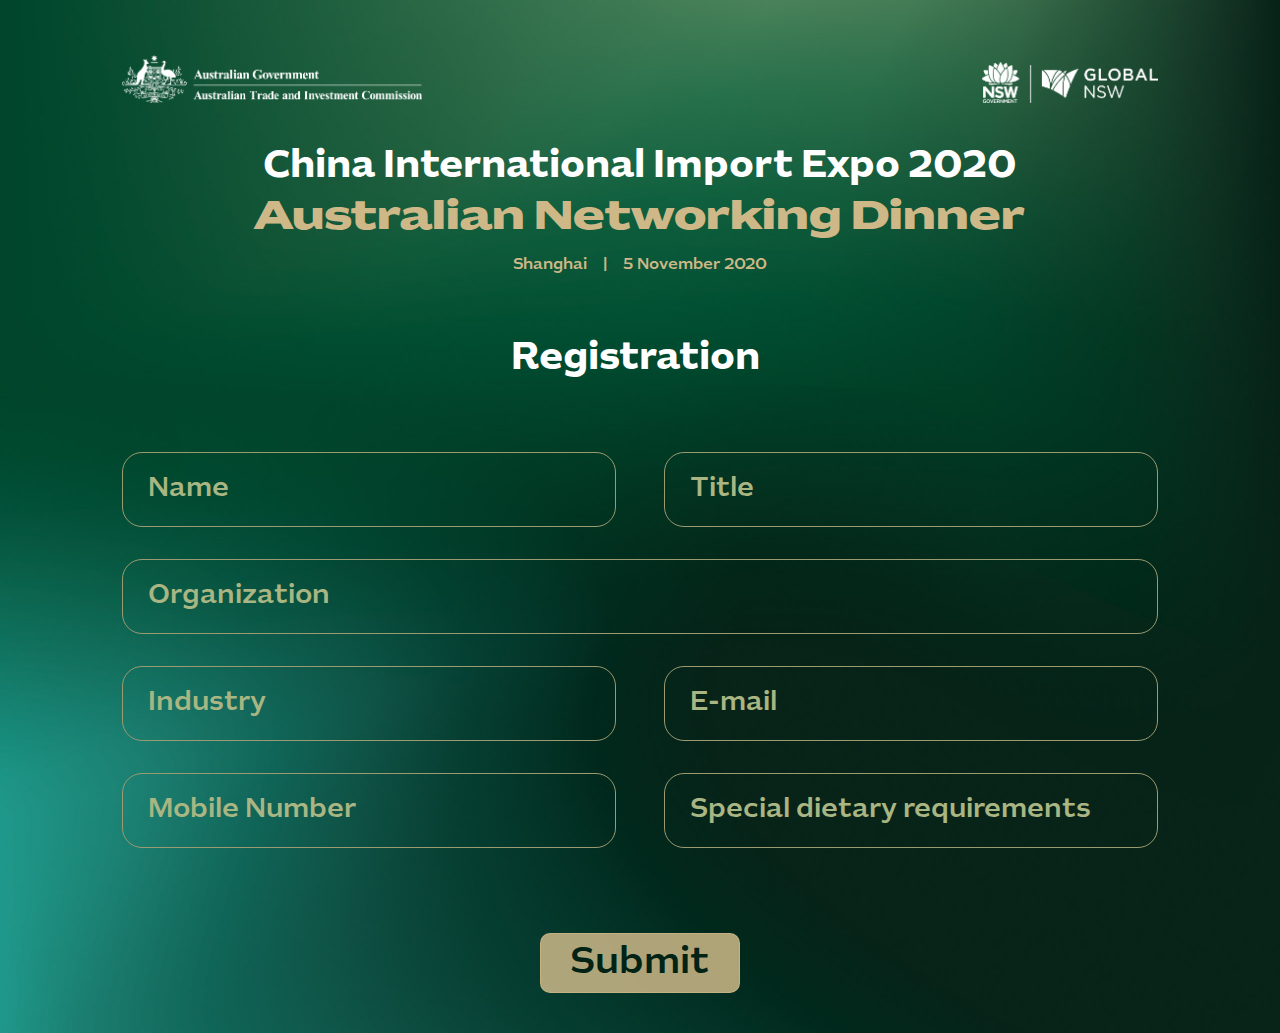
<file: book-en.html>
﻿<!DOCTYPE html>
<html>
<head>
    <meta http-equiv="Content-Type" content="text/html; charset=utf-8" />
    <meta name="viewport" content="width=device-width, initial-scale=1.0, minimum-scale=1.0, maximum-scale=1.0, user-scalable=no" />
    <meta name="format-detection" content="telephone=no" />
    <meta name="apple-mobile-web-app-capable" content="yes" />
    <title>Australian Networking Dinner</title>
    <meta name="keywords" content="your keywords">
    <meta name="description" content="your description">
    <meta name="author" content="author,email address">
    <link rel="shortcut icon" href="favicon.ico">
    <link rel="stylesheet" type="text/css" href="css/base.css" />
    <link rel="stylesheet" type="text/css" href="css/book.css" />
    <script type="text/javascript" src="js/jquery.min.js"></script>
    <script type="text/javascript" src="js/ie.js"></script>
    <script type="text/javascript" src="js/index.js"></script>
    <!--[if IE 9]> <link rel="stylesheet" type="text/css" href="css/book2.css" /><![endif]-->
    <!--[if IE 8]> <link rel="stylesheet" type="text/css" href="css/book2.css" /><![endif]-->
    <!--[if IE 7]> <link rel="stylesheet" type="text/css" href="css/book2.css" /><![endif]-->
    <!--[if IE 6]> <link rel="stylesheet" type="text/css" href="css/book2.css" /><![endif]-->
</head>
<body class="en">
    <div class="wrap page-top">
        <div class="logos">
            <img src="images/logo-1-pc-w.png" class="pc-show logo-1" />
            <img src="images/logo-1-phone-w.png" class="phone-show logo-1" />
            <img src="images/logo-2-pc-w.png" class="pc-show logo-2" />
            <img src="images/logo-2-phone-w.png" class="phone-show logo-2" />
        </div>
        <div class="titles">
            <div class="title-1">China International Import Expo 2020</div>
            <div class="title-2">Australian Networking Dinner</div>
            <div class="title-3">Shanghai&emsp;|&emsp;5 November 2020</div>
        </div>
        <div class="form">
            <div class="title">
                Registration 
            </div>
            <div class="search flex-item">
                <div class="input input-d input-1">
                    <input id="realname" name="realname" type="text" placeholder="Name" autocomplete="off">
                </div>
                <div class="input input-d input-2">
                    <input id="postname" name="postname" type="text" placeholder="Title" autocomplete="off">
                </div>
            </div>
            <div class="search flex-item">
                <div class="input">
                    <input id="search-company" name="company" type="text" placeholder="Organization"
                           class="search-input" data-list="#search-tips-company" autocomplete="off">
                    <ul id="search-tips-company" data-input="#search-company"
                        class="search-tips" style="background:#0c4644;"></ul>
                </div>
            </div>
            <div class="search flex-item">
                <div class="input input-d input-1">
                    <input id="search-industry" name="company" type="text" placeholder="Industry"
                           class="search-input" data-list="#search-tips-industry" autocomplete="off" readonly>
                    <ul id="search-tips-industry" data-input="#search-industry"
                        class="search-tips drop-tips"></ul>
                </div>
                <div class="input input-d input-2" id="eemail">
                    <input id="email" name="email" type="text" placeholder="E-mail" data-list=".search-tips" autocomplete="off">
                </div>
            </div>
            <div class="search flex-item">
                <div class="input input-d input-1" id="mmobile">
                    <input id="mobile" name="mobile" type="text" placeholder="Mobile Number" autocomplete="off">
                </div>
                <div class="input input-d input-2" id="sspecial">
                    <input id="others" name="others" type="text" placeholder="Special dietary requirements" autocomplete="off">
                </div>
            </div>

            <div class="search flex-item submit-search" id="submit-search">
                <a href="javascript:;" class="submit flex-center">Submit</a>
            </div>
        </div>
        <div class="modal">
            <div class="modal-content phone-show">
                <p>Thank you for your</p>
                <p>registration for the CIIE 2020</p>
                <p>Pre-Dinner Drinks and</p>
                <p>Australian Networking Dinner.</p>
                <br />
                <p>We will be in contact soon with</p>
                <p>your final confirmation.</p>
            </div>
            <div class="modal-content pc-show">
                <p>Thank you for your registration for the </p>
                <p>CIIE 2020 Pre-Dinner Drinks and</p>
                <p>Australian Networking Dinner.</p>
                <br />
                <p>We will be in contact soon with your </p>
                <p>final confirmation.</p>
            </div>
            <a href="index.html" class="modal-btn">
                OK
            </a>
        </div>
    </div>
    <script type="text/javascript" src="js/jquery.hideseek.min.js"></script>
    <script type="text/javascript" src="js/toast.js"></script>
    <script type="text/javascript" src="js/book.js"></script>
</body>
</html>
</file>
<file: css/book.css>
/* ==========================================================================
    公共样式
============================================================================ */

body {
    min-height: 100%;
    overflow-y: auto;
    background: url(../images/bk-1.jpg) no-repeat center center;
    /*background: url(../images/bk/pc/KV-1080x1920PX-9.30-02-CN.jpg) no-repeat center center;*/
    background-size: 100% 100%;
    /*background-position: top;*/
    width: 100%;
}

.page-top {
    padding-top: 55px;
    padding-bottom: 40px;
}

.wrap {
    width: 81%;
    margin: 0 auto;
    min-height: 100vh;
}


.logos {
    width: 100%;
    display: flex;
    display: -webkit-box; /* Chrome 4+, Safari 3.1, iOS Safari 3.2+ */
    display: -moz-box; /* Firefox 17- */
    display: -webkit-flex; /* Chrome 21+, Safari 6.1+, iOS Safari 7+, Opera 15/16 */
    display: -moz-flex; /* Firefox 18+ */
    display: -ms-flexbox; /* IE 10 */
    display: flex; /* Chrome 29+, Firefox 22+, IE 11+, Opera 12.1/17/18, Android 4.4+ */
    justify-content: space-between;
    align-items: flex-end;
}

    .logos .logo-1 {
        width: 29%;
    }

    .logos .logo-2 {
        width: 17%;
    }

.titles {
    text-align: center;
    padding-top: 40px;
}

    .titles .title-1 {
        font-family: 'AU Sans BETA Text-Bold';
        font-size: 39px;
        color: #ffffff;
    }

    .titles .title-2 {
        font-family: 'AU Sans BETA Display-Extrabold';
        font-size: 40px;
        color: #ceb888;
        padding-top: 5px;
    }

    .titles .title-3 {
        font-family: 'AU Sans BETA Text-Medium';
        font-size: 16px;
        color: #ceb888;
        padding-top: 12px;
        line-height: 20px;
    }

.title {
    font-family: 'AU Sans BETA Text-Bold';
    color: #ffffff;
    text-align: center;
    font-size: 39px;
    margin-bottom: 70px;
    margin-top: 60px;
}

.search {
    position: relative;
    margin-top: 0px;
}

    .search .input {
        width: 100%;
        height: 75px;
        border: 1px solid #9b9a71;
        border-radius: 20px;
        padding: 10px 0;
        position: relative;
        margin-bottom: 32px;
    }

        .search .input.input-d {
            width: 47.7%;
        }

        .search .input input {
            display: block;
            width: 100%;
            height: 100%;
            color: #f4d884;
            font-size: 27.5px;
            padding: 0 25px;
            line-height: 100%;
            font-family: 'AU Sans BETA Text-Medium';
            font-weight: lighter;
        }

        .search .input select {
            background: none;
            display: block;
            width: 100%;
            height: 100%;
            line-height: .5rem;
            font-size: .24rem;
            color: #f4d884;
            padding: 0 .2rem;
            border: 0;
            -webkit-appearance: none;
            -moz-appearance: none;
            appearance: none;
        }

        .search .input input::placeholder {
            color: #a9b582;
        }

        .search .input input::-webkit-input-placeholder { /* WebKit browsers */
            color: #a9b582;
        }

        .search .input input:-moz-placeholder { /* Mozilla Firefox 4 to 18 */
            color: #a9b582;
        }

        .search .input input::-moz-placeholder { /* Mozilla Firefox 19+ */
            color: #a9b582;
        }

        .search .input input:-ms-input-placeholder { /* Internet Explorer 10+ */
            color: #a9b582;
        }

        .search .input .search-tips {
            position: absolute;
            width: 100%;
            left: 0;
            top: calc(100% + 4px);
            overflow-y: auto;
            border: 1px solid #9b9a71;
            border-radius: .1rem;
            background-color: transparent;
            display: none;
        }

            .search .input .search-tips li {
                line-height: .4rem;
                font-size: .2rem;
                color: #a9b582;
                padding: 0 .2rem;
            }

            .search .input .search-tips.drop-tips {
                position: absolute;
                width: calc(100% + 2px);
                left: -1px;
                top: 0;
                overflow-y: auto;
                border: 1px solid #9b9a71;
                border-radius: 20px;
                background: linear-gradient(to bottom right, #147261, #023427);
                display: none;
                padding: 15px 0;
            }

                .search .input .search-tips.drop-tips li {
                    line-height: 42.5px;
                    font-size: 27.5px;
                    font-family: 'AU Sans BETA Text-Medium';
                    font-weight: lighter;
                    color: #a9b582;
                    padding: 0 25px;
                    cursor: pointer;
                }

    .search .submit {
        height: 60px;
        line-height: 60px;
        margin: 53px auto 0;
        width: 200px;
        border-radius: 10px;
        border: 1px solid rgba(206,184,136,0.7);
        background-color: rgba(206,184,136,0.85);
        font-size: 38px;
        color: #002316;
        font-family: 'AU Sans BETA Text-Medium';
    }



.search-tips {
    background: #fff;
    z-index: 9999;
}

body.en .search .input .search-tips.drop-tips {
    width: 600px;
    top: -1px;
}

mark {
    background-color: rgba(255, 255, 255, 0);
    color: #ff6600;
}

.toast {
    position: fixed;
    width: 100%;
    height: 100%;
    top: 0;
    left: 0;
    z-index: 99999;
    display: none;
    background: rgba(0, 0, 0, .5);
}

    .toast .toast-wrap {
        width: 100%;
        height: 100%;
    }

    .toast .toast-box {
        width: 6rem;
        border: 1px solid #F3D884;
        border-radius: .1rem;
        padding: .2rem;
        box-shadow: 0 0 .3rem rgba(244, 216, 132, .9) inset;
        position: relative;
        background: rgba(11, 111, 111, .7) url(../images/shadow.png);
        background-size: 100% 100%;
        position: relative;
    }

        .toast .toast-box p {
            position: relative;
            z-index: 3;
            font-size: .2rem;
            color: #F3D884;
        }

        .toast .toast-box::before {
            display: block;
            content: '';
            width: 100%;
            height: 100%;
            position: absolute;
            top: 0;
            left: 0;
            z-index: 1;
            box-shadow: .1rem .1rem .1rem rgba(35, 24, 21, .2);
        }

.searchtext {
    width: 6rem;
    border: 1px solid #F3D884;
    border-radius: .1rem;
    padding: .2rem;
    box-shadow: 0 0 .3rem rgba(244, 216, 132, .9) inset;
    background: rgba(11, 111, 111, .3) url(../images/shadow.png);
    background-size: 100% 100%;
    position: absolute;
    bottom: .44rem;
    left: 50%;
    margin-left: -3rem;
    display: none;
}

    .searchtext p {
        position: relative;
        z-index: 3;
        font-size: .24rem;
        color: #F3D884;
        text-align: center;
    }

    .searchtext::before {
        display: block;
        content: '';
        width: 100%;
        height: 100%;
        position: absolute;
        top: 0;
        left: 0;
        z-index: 1;
        box-shadow: .1rem .1rem .1rem rgba(35, 24, 21, .2);
    }

/*.form {
    display: block;
}*/

.modal {
    display: none;
    width: 800px;
    margin: 20px auto;
}

    .modal .modal-content {
        background-color: rgba(255,255,255,0.2);
        height: 490px;
        border-radius: 0.5rem;
        padding-top: 95px;
        box-shadow: rgba(0,0,0,0.15) 0 -60px 80px;
    }

        .modal .modal-content p {
            margin: 0 auto;
            color: #ffffff;
            text-align: center;
            font-family: 'AU Sans BETA Text-Medium';
            font-size: 32px;
            line-height: 1.56;
        }

    .modal .modal-btn {
        margin: 55px auto 0;
        border-radius: 50%;
        height: 90px;
        width: 90px;
        line-height: 90px;
        font-size: 32px;
        text-align: center;
        font-weight: lighter;
        border: 1px solid rgba(206,184,136,0.9);
        background-color: rgba(206,184,136,0.9);
        color: #002316;
        font-family: 'AU Sans BETA Text-Medium';
        display: block;
    }

@media (max-width: 1000px) {
    body {
        min-height: 100vh;
        overflow-y: auto;
        background: url(../images/bk-2.jpg) no-repeat center center;
        /*background: url(../images/bk/phone/KV-1080x1920PX-9.30-01.jpg) no-repeat center center;*/
        background-size: 100% 100%;
        /*background-position: top;*/
        width: 100%;
    }

    @media (max-width: 321px) {
        .page {
            min-height: 580px;
        }
    }

    .page-top {
        padding-top: 0.8rem;
    }

    .logos {
        width: 100%;
        display: flex;
        justify-content: space-between;
        align-items: center;
    }

        .logos .logo-1 {
            width: 55%;
        }

        .logos .logo-2 {
            width: 30%;
        }

    .titles {
        text-align: center;
        padding-top: 0.7rem;
    }

        .titles .title-1 {
            font-family: 'AU Sans BETA Text-Bold';
            font-size: 0.41rem;
            color: #ffffff;
        }

        .titles .title-2 {
            font-family: 'AU Sans BETA Display-Extrabold';
            font-size: 0.41rem;
            color: #ceb888;
            padding-top: 0.03rem;
        }

        .titles .title-3 {
            font-family: 'AU Sans BETA Text-Medium';
            font-size: 0.3rem;
            color: #ceb888;
            padding-top: 0.4rem;
            line-height: 0.3rem;
        }

    .title {
        font-family: 'AU Sans BETA Text-Bold';
        color: #ffffff;
        text-align: center;
        font-size: 0.41rem;
        margin-bottom: 0.35rem;
        margin-top: 0.85rem;
    }

    .search {
        display: flex;
        flex-wrap: wrap;
    }

        .search .input {
            height: auto;
            width: 100%;
            border-radius: 0.22rem;
            border: 1px solid rgba(206,184,136,0.7);
            padding: 0;
            margin-bottom: 0.52rem;
        }

            .search .input.input-d {
                width: 100%;
            }

            .search .input input {
                height: 1rem;
                line-height: 1rem;
                margin: 0;
                font-size: 0.397rem;
                padding: 0 0.3rem;
            }

        .search .submit {
            height: 1.2rem;
            line-height: 1.2rem;
            margin: 13px auto 0;
            width: 42%;
            border-radius: 0.2rem;
            border: 1px solid rgba(206,184,136,0.7);
            background-color: rgba(206,184,136,0.85);
            font-size: 0.43rem;
            color: #002316;
            font-family: 'AU Sans BETA Text-Medium';
        }

        .search .input .search-tips li {
            line-height: .6rem;
        }

        body.en .search .input .search-tips.drop-tips,
        .search .input .search-tips.drop-tips {
            width: 100%;
            overflow-y: auto;
            border: 1px solid #ceb888;
            border-radius: .1rem;
            display: none;
            position: relative;
            top: unset;
            margin: 0;
            margin-block-start: 0;
            margin-block-end: 0;
            margin-inline-start: 0px;
            margin-inline-end: 0px;
            padding-inline-start: 0px;
            border: none;
            height: unset;
            padding: 0.4rem 0 0;
            background: none;
            background-color: transparent;
        }

            .search .input .search-tips.drop-tips li {
                font-size: 0.397rem;
                line-height: 0.42rem;
                margin-bottom: 0.4rem;
                padding: 0 0.3rem;
                font-family: 'AU Sans BETA Text-Medium';
                font-weight: lighter;
            }

    .modal {
        position: absolute;
        top: 5rem;
        left: calc(50% - 38%);
        width: 76%;
    }

        .modal .modal-content {
            height: 50%;
            border-radius: 0.5rem;
            padding-top: 1rem;
            padding-bottom: 1rem;
        }

            .modal .modal-content p {
                margin: 0 auto;
                color: #ffffff;
                text-align: center;
                font-family: 'AU Sans BETA Text-Medium';
                font-size: 0.42rem;
                line-height: 1.625;
            }

        .modal .modal-btn {
            margin: 22px auto 0;
            border-radius: 50%;
            height: 1.2rem;
            width: 1.2rem;
            line-height: 1.28rem;
            font-size: 0.43rem;
            text-align: center;
            font-weight: lighter;
            border: 1px solid rgba(206,184,136,0.9);
            background-color: rgba(206,184,136,0.9);
            font-size: 0.43rem;
            color: #002316;
            font-family: 'AU Sans BETA Text-Medium';
        }

    body.en .modal .modal-btn {
        line-height: 1.23rem;
    }

    body.cn .modal .modal-btn {
        line-height: 1.2rem;
    }

    .toast .toast-box {
        width: 80%;
        padding: .5rem;
    }

        .toast .toast-box p {
            font-size: 0.397rem;
        }
}

body.cn .title-1 {
    font-family: 'SourceHanSansCN-Bold';
}

body.cn .title-2 {
    font-family: 'SourceHanSansCN-Bold';
}

body.cn .title-3 {
    font-family: 'SourceHanSansCN-Medium';
}

body.cn .title {
    font-family: 'SourceHanSansCN-Bold';
}

body.cn input {
    font-family: 'SourceHanSansCN-Regular';
}

body.cn .submit {
    font-family: 'SourceHanSansCN-Bold';
}

body.cn .modal p {
    font-family: 'SourceHanSansCN-Medium';
}

body.cn .modal .modal-btn {
    font-family: 'SourceHanSansCN-Medium';
}
</file>
<file: css/book2.css>
/* ==========================================================================
    公共样式
============================================================================ */

body {
    min-height: 100%;
    overflow-y: auto;
    background: url(../images/bk-1.jpg) no-repeat center center;
    /*background: url(../images/bk/pc/KV-1080x1920PX-9.30-02-CN.jpg) no-repeat center center;*/
    background-size: 100% 100%;
    /*background-position: top;*/
    width: 100%;
}

.page-top {
    padding-top: 55px;
    padding-bottom: 40px;
}

.wrap {
    width: 81%;
    margin: 0 auto;
    min-height: 100vh;
}


.logos {
    width: 100%;
}

    .logos .logo-1 {
        width: 29%;
        float:left;
    }

    .logos .logo-2 {
        width: 17%;
        float: right;
    }

.titles {
    text-align: center;
    padding-top: 40px;
}

    .titles .title-1 {
        font-family: 'AU Sans BETA Text-Bold';
        font-size: 39px;
        color: #ffffff;
    }

    .titles .title-2 {
        font-family: 'AU Sans BETA Display-Extrabold';
        font-size: 40px;
        color: #ceb888;
        padding-top: 5px;
    }

    .titles .title-3 {
        font-family: 'AU Sans BETA Text-Medium';
        font-size: 16px;
        color: #ceb888;
        padding-top: 12px;
        line-height: 20px;
    }

.title {
    font-family: 'AU Sans BETA Text-Bold';
    color: #ffffff;
    text-align: center;
    font-size: 39px;
    margin-bottom: 70px;
    margin-top: 60px;
}

.search {
    position: relative;
    margin-top: 0px;
    height: 107px;
    padding: 0 0;
    line-height: 107px;
    font-size: 27.5px;
    font-family: 'AU Sans BETA Text-Medium';
    color: #a9b582;
    padding-left: 10px;
    width: 100%;
}

    .search .input {
        width: 100%;
        height: 75px;
        border: 1px solid #9b9a71;
        border-radius: 20px;
        padding: 0;
        position: relative;
        margin-bottom: 32px;
    }

        .search .input.input-d {
            width: 47%;
        }
            .search .input.input-d.input-1 {
                float: left;
            }

            .search .input.input-d.input-2 {
                float: right;
            }

        .search .input input {
            display: block;
            width:100%;
            height: 55px;
            color: #f4d884;
            font-size: 27.5px;
            padding: 0 25px;
            line-height: 75px;
            font-family: 'AU Sans BETA Text-Medium';
            font-weight: lighter;
        }


        .search .input input::placeholder {
            color: #a9b582;
        }

        .search .input input::-webkit-input-placeholder { /* WebKit browsers */
            color: #a9b582;
        }

        .search .input input:-moz-placeholder { /* Mozilla Firefox 4 to 18 */
            color: #a9b582;
        }

        .search .input input::-moz-placeholder { /* Mozilla Firefox 19+ */
            color: #a9b582;
        }

        .search .input input:-ms-input-placeholder { /* Internet Explorer 10+ */
            color: #a9b582;
        }

        .search .input .search-tips {
            position: absolute;
            width: 100%;
            left: 0;
            top: calc(100% + 4px);
            overflow-y: auto;
            border: 1px solid #9b9a71;
            border-radius: .1rem;
            background-color: transparent;
            display: none;
        }

            .search .input .search-tips li {
                line-height: .4rem;
                font-size: .2rem;
                color: #a9b582;
                padding: 0 .2rem;
            }

            .search .input .search-tips.drop-tips {
                position: absolute;
                width: calc(100% + 2px);
                left: -1px;
                top: 0;
                overflow-y: auto;
                border: 1px solid #9b9a71;
                border-radius: 20px;
                background:  #147261 ;
                display: none;
                padding: 15px 0;
                z-index:10000;
            }

                .search .input .search-tips.drop-tips li {
                    line-height: 42.5px;
                    font-size: 27.5px;
                    font-family: 'AU Sans BETA Text-Medium';
                    font-weight: lighter;
                    color: #a9b582;
                    padding: 0 25px;
                    cursor: pointer;
                }

.submit-search {text-align:center;}
.search .submit {
    height: 60px;
    line-height: 60px;
    margin: 53px auto 0;
    width: 200px;
    border-radius: 10px;
    border: 1px solid #ceb888;
    background-color: #ceb888;
    font-size: 38px;
    color: #002316;
    font-family: 'AU Sans BETA Text-Medium';
    display:block;
}



.search-tips {
    background: #fff;
    z-index: 9999;
}

body.en .search .input .search-tips.drop-tips {
    width: 600px;
    top: -1px;
}

mark {
    background-color: rgba(255, 255, 255, 0);
    color: #ff6600;
}

.toast {
    position: fixed;
    width: 60%;
    height: 100%;
    top: 30%;
    left: 20%;
    z-index: 99999;
    display: none;
    background: none;
}

    .toast .toast-wrap {
        width: 100%;
        height: 100%;
    }

    .toast .toast-box {
        width: 6rem;
        border: 1px solid #F3D884;
        border-radius: .1rem;
        
        padding: 30px;
        box-shadow: 0 0 .3rem rgba(244, 216, 132, .9) inset;
        position: relative;
        background: #147261;
        background-size: 100% 100%;
        position: relative;
    }

        .toast .toast-box p {
            position: relative;
            z-index: 3;
            font-size: 20px;
            color: #F3D884;
        }

        .toast .toast-box::before {
            display: block;
            content: '';
            width: 100%;
            height: 100%;
            position: absolute;
            top: 0;
            left: 0;
            z-index: 1;
            box-shadow: .1rem .1rem .1rem rgba(35, 24, 21, .2);
        }

.searchtext {
    width: 6rem;
    border: 1px solid #F3D884;
    border-radius: .1rem;
    padding: .2rem;
    box-shadow: 0 0 .3rem rgba(244, 216, 132, .9) inset;
    background: rgba(11, 111, 111, .3) url(../images/shadow.png);
    background-size: 100% 100%;
    position: absolute;
    bottom: .44rem;
    left: 50%;
    margin-left: -3rem;
    display: none;
}

    .searchtext p {
        position: relative;
        z-index: 3;
        font-size: .24rem;
        color: #F3D884;
        text-align: center;
    }

    .searchtext::before {
        display: block;
        content: '';
        width: 100%;
        height: 100%;
        position: absolute;
        top: 0;
        left: 0;
        z-index: 1;
        box-shadow: .1rem .1rem .1rem rgba(35, 24, 21, .2);
    }

.form {
    display: block;
}

.modal {
    display: none;
    width: 800px;
    margin: 20px auto;
}

    .modal .modal-content {
        background-color: #336a55;
        height: 490px;
        border-radius: 0.5rem;
        padding-top: 95px;
        box-shadow: rgba(0,0,0,0.15) 0 -60px 80px;
    }

        .modal .modal-content p {
            margin: 0 auto;
            color: #ffffff;
            text-align: center;
            font-family: 'AU Sans BETA Text-Medium';
            font-size: 32px;
            line-height: 1.56;
        }

    .modal .modal-btn {
        margin: 55px auto 0;
        border-radius: 50%;
        height: 90px;
        width: 90px;
        line-height: 90px;
        font-size: 32px;
        text-align: center;
        font-weight: lighter;
        border: 1px solid #ceb887;
        background-color: #ceb887;
        color: #002316;
        font-family: 'AU Sans BETA Text-Medium';
        display: block;
    }

@media (max-width: 1000px) {
    body {
        min-height: 100vh;
        overflow-y: auto;
        background: url(../images/bk-2.jpg) no-repeat center center;
        /*background: url(../images/bk/phone/KV-1080x1920PX-9.30-01.jpg) no-repeat center center;*/
        background-size: 100% 100%;
        /*background-position: top;*/
        width: 100%;
    }

    @media (max-width: 321px) {
        .page {
            min-height: 580px;
        }
    }

    .page-top {
        padding-top: 0.8rem;
    }

    .logos {
        width: 100%;
        display: flex;
        justify-content: space-between;
        align-items: center;
    }

        .logos .logo-1 {
            width: 55%;
        }

        .logos .logo-2 {
            width: 30%;
        }

    .titles {
        text-align: center;
        padding-top: 0.7rem;
    }

        .titles .title-1 {
            font-family: 'AU Sans BETA Text-Bold';
            font-size: 0.41rem;
            color: #ffffff;
        }

        .titles .title-2 {
            font-family: 'AU Sans BETA Display-Extrabold';
            font-size: 0.41rem;
            color: #ceb888;
            padding-top: 0.03rem;
        }

        .titles .title-3 {
            font-family: 'AU Sans BETA Text-Medium';
            font-size: 0.3rem;
            color: #ceb888;
            padding-top: 0.4rem;
            line-height: 0.3rem;
        }

    .title {
        font-family: 'AU Sans BETA Text-Bold';
        color: #ffffff;
        text-align: center;
        font-size: 0.41rem;
        margin-bottom: 0.35rem;
        margin-top: 0.85rem;
    }

    .search {
        display: flex;
        flex-wrap: wrap;
    }

        .search .input {
            height: auto;
            width: 100%;
            border-radius: 0.22rem;
            border: 1px solid rgba(206,184,136,0.7);
            padding: 0;
            margin-bottom: 0.52rem;
        }

            .search .input.input-d {
                width: 100%;
            }

            .search .input input {
                height: 1rem;
                line-height: 1rem;
                margin: 0;
                font-size: 0.397rem;
                padding: 0 0.3rem;
            }

        .search .submit {
            height: 1.2rem;
            line-height: 1.2rem;
            margin: 13px auto 0;
            width: 42%;
            border-radius: 0.2rem;
            border: 1px solid rgba(206,184,136,0.7);
            background-color: rgba(206,184,136,0.85);
            font-size: 0.43rem;
            color: #002316;
            font-family: 'AU Sans BETA Text-Medium';
        }

        .search .input .search-tips li {
            line-height: .6rem;
        }

        body.en .search .input .search-tips.drop-tips,
        .search .input .search-tips.drop-tips {
            width: 100%;
            overflow-y: auto;
            border: 1px solid #ceb888;
            border-radius: .1rem;
            display: none;
            position: relative;
            top: unset;
            margin: 0;
            margin-block-start: 0;
            margin-block-end: 0;
            margin-inline-start: 0px;
            margin-inline-end: 0px;
            padding-inline-start: 0px;
            border: none;
            height: unset;
            padding: 0.4rem 0 0;
            background: none;
            background-color: transparent;
        }

            .search .input .search-tips.drop-tips li {
                font-size: 0.397rem;
                line-height: 0.42rem;
                margin-bottom: 0.4rem;
                padding: 0 0.3rem;
                font-family: 'AU Sans BETA Text-Medium';
                font-weight: lighter;
            }

    .modal {
        position: absolute;
        top: 5rem;
        left: calc(50% - 38%);
        width: 76%;
    }

        .modal .modal-content {
            height: 50%;
            border-radius: 0.5rem;
            padding-top: 1rem;
            padding-bottom: 1rem;
        }

            .modal .modal-content p {
                margin: 0 auto;
                color: #ffffff;
                text-align: center;
                font-family: 'AU Sans BETA Text-Medium';
                font-size: 0.42rem;
                line-height: 1.625;
            }

        .modal .modal-btn {
            margin: 22px auto 0;
            border-radius: 50%;
            height: 1.2rem;
            width: 1.2rem;
            line-height: 1.28rem;
            font-size: 0.43rem;
            text-align: center;
            font-weight: lighter;
            border: 1px solid rgba(206,184,136,0.9);
            background-color: rgba(206,184,136,0.9);
            font-size: 0.43rem;
            color: #002316;
            font-family: 'AU Sans BETA Text-Medium';
        }

    body.en .modal .modal-btn {
        line-height: 1.23rem;
    }

    body.cn .modal .modal-btn {
        line-height: 1.2rem;
    }

    .toast .toast-box {
        width: 80%;
        padding: .5rem;
    }

        .toast .toast-box p {
            font-size: 0.397rem;
        }
}

body.cn .title-1 {
    font-family: 'SourceHanSansCN-Bold';
}

body.cn .title-2 {
    font-family: 'SourceHanSansCN-Bold';
}

body.cn .title-3 {
    font-family: 'SourceHanSansCN-Medium';
}

body.cn .title {
    font-family: 'SourceHanSansCN-Bold';
}

body.cn input {
    font-family: 'SourceHanSansCN-Regular';
}

body.cn .submit {
    font-family: 'SourceHanSansCN-Bold';
}

body.cn .modal p {
    font-family: 'SourceHanSansCN-Medium';
}

body.cn .modal .modal-btn {
    font-family: 'SourceHanSansCN-Medium';
}
</file>
<file: css/base.css>
/** reset **/
*{box-sizing: border-box;}
body, h1, h2, h3, h4, h5, h6, hr, p, blockquote, dl,
dt, dd, ul, ol, li, pre, form,
fieldset, legend, button, input, textarea, th, td, 
img{border:medium none;margin: 0;padding: 0;font-size: 100%;}
body,button, input, select, 
textarea{font-size: 0.28rem;font-family: 'PingFang SC Regular', Helvetica,Tahoma,Arial,Microsoft YaHei,Hiragino Sans GB,WenQuanYi Micro Hei,sans-serif;}
h1, h2, h3, h4, h5, h6{font-weight: normal;}
input,button,img{border: none;background: none;}
input[type="text"],
input[type="password"],button{outline: none;-webkit-appearance:none;}
em,i{font-style:normal;}
ul, ol{list-style: none;}
a{text-decoration: none;
	color:#333;
}
a,a:hover,a:active,a:visited,a:link,a:focus{
    -webkit-tap-highlight-color:rgba(0,0,0,0);
    -webkit-tap-highlight-color: transparent;
    outline:none;
    text-decoration: none;
}
img{border:0px;  outline-width:0px;  vertical-align:top;}
.clearfix { *zoom: 1; } 
.clearfix:before, .clearfix:after {  display: table; line-height: 0; content: ""; } 
.clearfix:after { clear: both; } 
.fl { float:left;}
.fr { float:right;}
.hide { display:none !important;}
.show {display: block !important;}
.phone-show {display:none;}
.pc-show {display: block;}
@media(max-width: 1000px) {
    .phone-show { display: block; }
    .pc-show { display: none; }
}
.text-center {text-align: center;}
.text-right{text-align: right;}


/* flex布局 */
.flex-item{display: -webkit-box;display: -ms-flexbox;display: flex;-webkit-box-pack: justify;-ms-flex-pack: justify;justify-content: space-between;-webkit-box-align: center;-ms-flex-align: center;align-items: center;}
.flex-center{display: -webkit-box;display: -ms-flexbox;display: flex;-webkit-box-pack: center;-ms-flex-pack: center;justify-content: center;-webkit-box-align: center;-ms-flex-align: center;align-items: center;}
.flex-middle{display: -webkit-box;display: -ms-flexbox;display: flex;-webkit-box-orient: vertical;-webkit-box-direction: normal;-ms-flex-direction: column;flex-direction: column;-webkit-box-pack: center;-ms-flex-pack: center;justify-content: center;-webkit-box-align: center;-ms-flex-align: center;align-items: center;}
.flex-box{display: -webkit-box;display: -ms-flexbox;display: flex;-webkit-box-pack: start;-ms-flex-pack: start;justify-content: flex-start;-webkit-box-align: center;-ms-flex-align: center;align-items: center;}
.flex-betw{display: -webkit-box;display: -ms-flexbox;display: flex;-webkit-box-pack: justify;-ms-flex-pack: justify;justify-content: space-between;-webkit-box-align: start;-ms-flex-align: start;align-items: flex-start;}

@font-face {
    font-family: 'AU Sans BETA Text-Medium';
    src: url('../fonts/AU_Sans_BETA_Text/AU Sans BETA Text-Medium.otf'),
        url('../fonts/AU_Sans_BETA_Text/AU Sans BETA Text-Medium.eot?#iefix') 
        format('embedded-opentype');
}

@font-face {
    font-family: 'AU Sans BETA Text-Bold';
    src: url('../fonts/AU_Sans_BETA_Text/AU Sans BETA Text-Bold.otf'),
        url('../fonts/AU_Sans_BETA_Text/AU Sans BETA Text-Bold.eot?#iefix') format('embedded-opentype');
}

@font-face {
    font-family: 'AU Sans BETA Text-Regular';
    src: url('../fonts/AU_Sans_BETA_Text/AU Sans BETA Text-Regular.otf'), 
        url('../fonts/AU_Sans_BETA_Text/AU Sans BETA Text-Regular.eot?#iefix') format('embedded-opentype');
}

@font-face {
    font-family: 'SourceHanSansCN-Bold';
    src: url('../fonts/SourceHanSansCN/SourceHanSansCN-Bold.otf'), 
        url('../fonts/SourceHanSansCN/SourceHanSansCN-Bold.eot') format('embedded-opentype');
}

@font-face {
    font-family: 'SourceHanSansCN-Medium';
    src: url('../fonts/SourceHanSansCN/SourceHanSansCN-Medium.otf'), 
        url('../fonts/SourceHanSansCN/  ?#iefix') format('embedded-opentype');
}

@font-face {
    font-family: 'SourceHanSansCN-Regular';
    src: url('../fonts/SourceHanSansCN/SourceHanSansCN-Regular.otf'),
        url('../fonts/SourceHanSansCN/SourceHanSansCN-Regular.eot?#iefix') format('embedded-opentype');
}

@font-face {
    font-family: 'AU Sans BETA Display-Extrabold';
    src: url('../fonts/AU_Sans_BETA_Display/AU Sans BETA Display-Extrabold.otf'), 
        url('../fonts/AU_Sans_BETA_Display/AU Sans BETA Display-Extrabold.eot?#iefix') format('embedded-opentype');
}
</file>
